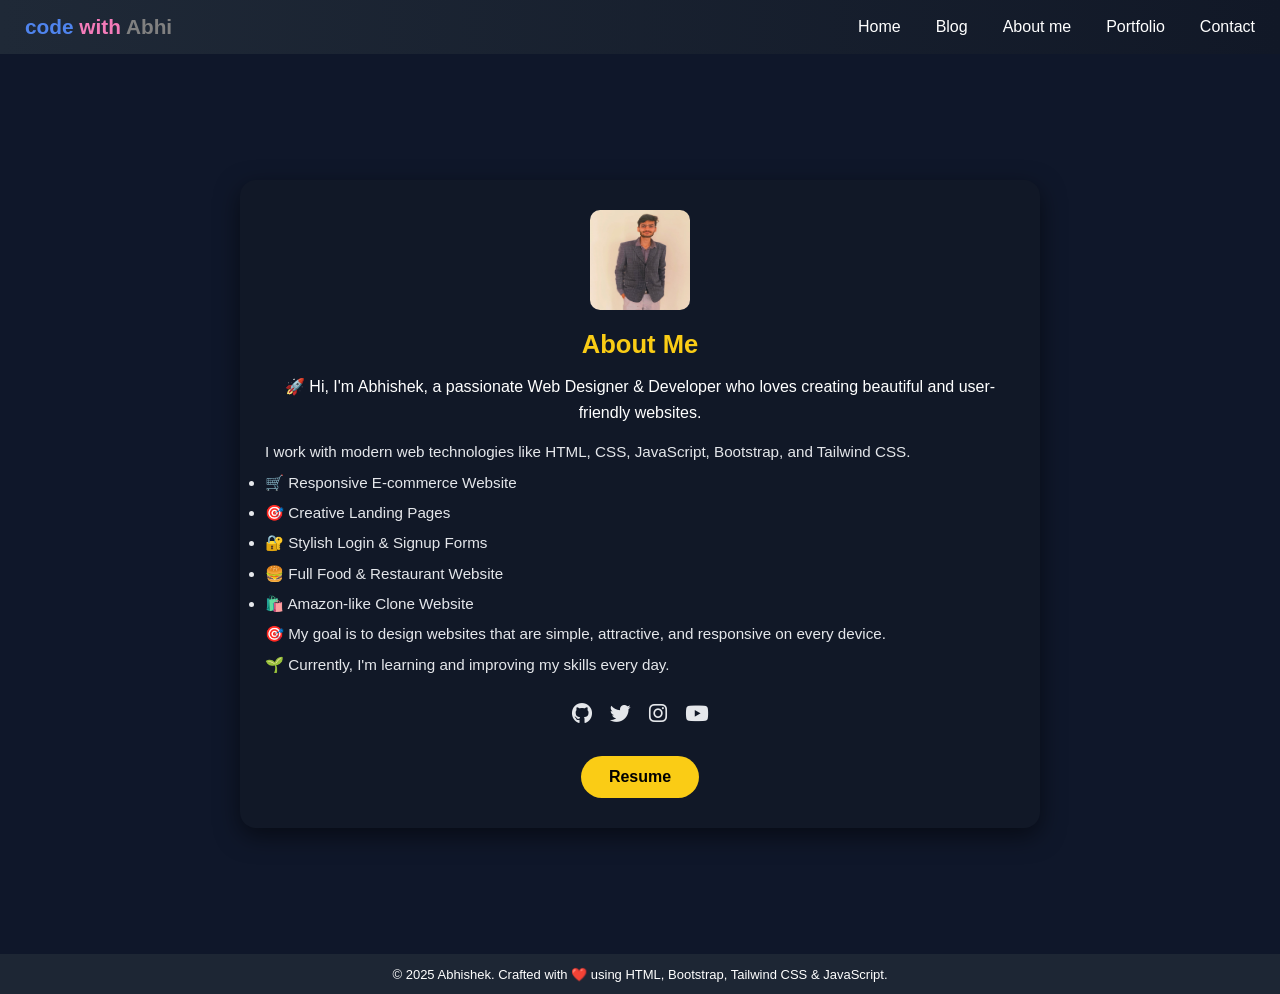
<file: index.html>
<!-- From Uiverse.io by Praashoo7 -->
<!DOCTYPE html>
<html lang="en">

<head>
    <meta charset="UTF-8">
    <meta name="viewport" content="width=device-width, initial-scale=1.0">
    <title>About me</title>
    <link rel="stylesheet" href="style.css">
    <link rel="stylesheet" href="https://cdnjs.cloudflare.com/ajax/libs/font-awesome/6.5.0/css/all.min.css">
</head>

<body>
    <!-- Loader -->
    <div id="loader" class="wrapper">
        <div class="circle"></div>
        <div class="circle"></div>
        <div class="circle"></div>
    </div>

    <!-- Navbar -->
    <div class="con">
        <nav>
            <h3 id="ad"> code <span id="a">with</span> <span id="ab">Abhi</span></h3>

            <ul class="nav-links" id="navLinks">
                <li><a href="#">Home</a></li>
                <li><a href="#">Blog</a></li>
                <li><a target="_blank" href="http://about-me-git-main-abhishek-s-projects-ab6e010b.vercel.app/">About me</a></li>
                <li><a href="#">Portfolio</a></li>
                <li><a href="contact.html">Contact</a></li>
            </ul>
        </nav>
    </div>

    <!-- About Section -->
    <div class="c-n-t">
        <div class="card">
            <img class="img" src="admin.jpg ">
            <span>About Me</span>
            <p class="info">🚀 Hi, I'm Abhishek, a passionate Web Designer & Developer who loves creating beautiful and user-friendly websites.</p>

            <p class="co-lr"> I work with modern web technologies like HTML, CSS, JavaScript, Bootstrap, and Tailwind CSS.</p>

            <ul>
                <li class="co-lr">🛒 Responsive E-commerce Website </li>
                <li class="co-lr">🎯 Creative Landing Pages</li>
                <li class="co-lr">🔐 Stylish Login & Signup Forms </li>
                <li class="co-lr">🍔 Full Food & Restaurant Website</li>
                <li class="co-lr">🛍️ Amazon-like Clone Website </li>
            </ul>

            <p class="co-lr">🎯 My goal is to design websites that are simple, attractive, and responsive on every device.</p>
            <p class="co-lr"> 🌱 Currently, I'm learning and improving my skills every day.</p>

            <div class="share">
                <a href="https://github.com/Abhishek3658" target="_blank"><i class="fa-brands fa-github"></i></a>
                <a href="#"><i class="fa-brands fa-twitter"></i></a>
                <a href="https://www.instagram.com/abhishek_dhiman_12/" target="_blank"><i class="fa-brands fa-instagram"></i></a>
                <a href="#"><i class="fa-brands fa-youtube"></i></a>
            </div>

             <a target="_blank"  id="un-line" href="https://abhishek-resume-beta.vercel.app/" download="Abhishek-CV.pdf"> <button> Resume</button></a>
        </div>
    </div>

    <!-- Footer -->
    <div class="fo-ot">
        © 2025 Abhishek. Crafted with ❤️ using HTML, Bootstrap, Tailwind CSS & JavaScript.
    </div>

    <!-- Loader Hide -->
    <script>
        window.addEventListener("load", function() {
            let loader = document.getElementById("loader");
            loader.style.opacity = "1";
            setTimeout(() => {
                loader.style.opacity = "0";
                loader.style.transition = "opacity 0.6s ease";
                setTimeout(() => {
                    loader.style.display = "none";
                }, 600);
            }, 1000);
        });

    </script>
</body>

</html>
</file>
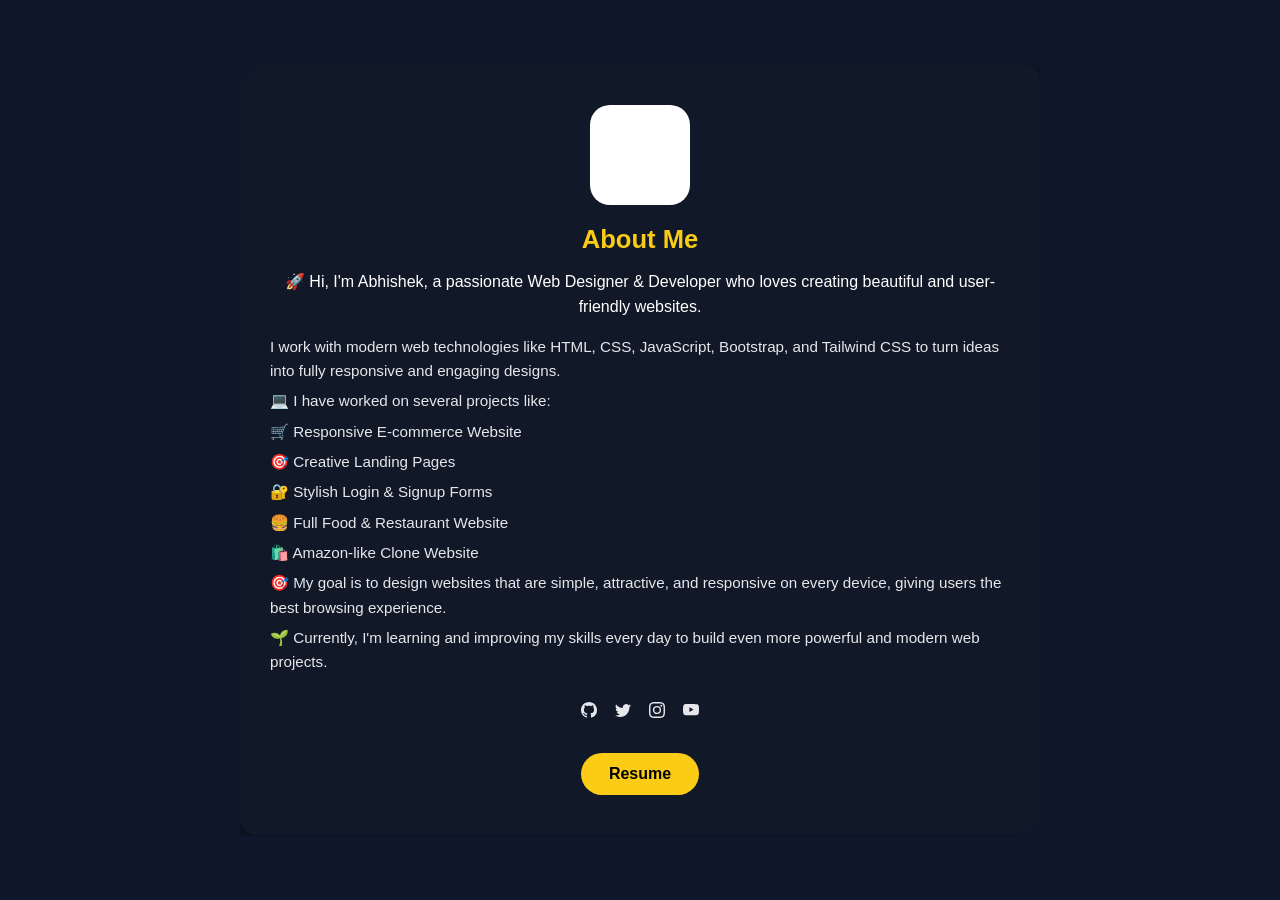
<file: about.html>
<!-- From Uiverse.io by Praashoo7 -->
<!DOCTYPE html>
<html lang="en">

<head>
    <meta charset="UTF-8">
    <meta name="viewport" content="width=device-width, initial-scale=1.0">
    <title>About me</title>
    <link rel="stylesheet" href="about.css">
</head>

<body>
    <div class="c-n-t">
        <div class="card">
            <div class="img"></div>
            <span>About Me</span>
            <p class="info">🚀 Hi, I'm Abhishek, a passionate Web Designer & Developer who loves creating beautiful and user-friendly websites.
                <p class="co-lr"> I work with modern web technologies like HTML, CSS, JavaScript, Bootstrap, and Tailwind CSS to turn ideas into fully responsive and engaging designs.</p>
                <ul class="co-lr" class="m-id-l"> 💻 I have worked on several projects like:</ul>
                <li class="co-lr" class="m-id-l">🛒 Responsive E-commerce Website </li>
                <li class="co-lr" class="m-id-l"> 🎯 Creative Landing Pages</li>
                <li class="co-lr" class="m-id-l"> 🔐 Stylish Login & Signup Forms </li>
                <li class="co-lr" class="m-id-l">🍔 Full Food & Restaurant Website</li>
                <li class="co-lr" class="m-id-l">🛍️ Amazon-like Clone Website </li>
                <p class="co-lr">🎯 My goal is to design websites that are simple, attractive, and responsive on every device, giving users the best browsing experience.</p>
                <p class="co-lr"> 🌱 Currently, I'm learning and improving my skills every day to build even more powerful and modern web projects.</p>
                <div class="share">
                    <a href=""><svg xmlns="http://www.w3.org/2000/svg" width="16" height="16" fill="currentColor" class="bi bi-github" viewBox="0 0 16 16">
    <path d="M8 0C3.58 0 0 3.58 0 8c0 3.54 2.29 6.53 5.47 7.59.4.07.55-.17.55-.38 0-.19-.01-.82-.01-1.49-2.01.37-2.53-.49-2.69-.94-.09-.23-.48-.94-.82-1.13-.28-.15-.68-.52-.01-.53.63-.01 1.08.58 1.23.82.72 1.21 1.87.87 2.33.66.07-.52.28-.87.51-1.07-1.78-.2-3.64-.89-3.64-3.95 0-.87.31-1.59.82-2.15-.08-.2-.36-1.02.08-2.12 0 0 .67-.21 2.2.82.64-.18 1.32-.27 2-.27.68 0 1.36.09 2 .27 1.53-1.04 2.2-.82 2.2-.82.44 1.1.16 1.92.08 2.12.51.56.82 1.27.82 2.15 0 3.07-1.87 3.75-3.65 3.95.29.25.54.73.54 1.48 0 1.07-.01 1.93-.01 2.2 0 .21.15.46.55.38A8.012 8.012 0 0 0 16 8c0-4.42-3.58-8-8-8z"></path>
    </svg></a>
                    <a href=""><svg xmlns="http://www.w3.org/2000/svg" width="16" height="16" fill="currentColor" class="bi bi-twitter" viewBox="0 0 16 16">
  <path d="M5.026 15c6.038 0 9.341-5.003 9.341-9.334 0-.14 0-.282-.006-.422A6.685 6.685 0 0 0 16 3.542a6.658 6.658 0 0 1-1.889.518 3.301 3.301 0 0 0 1.447-1.817 6.533 6.533 0 0 1-2.087.793A3.286 3.286 0 0 0 7.875 6.03a9.325 9.325 0 0 1-6.767-3.429 3.289 3.289 0 0 0 1.018 4.382A3.323 3.323 0 0 1 .64 6.575v.045a3.288 3.288 0 0 0 2.632 3.218 3.203 3.203 0 0 1-.865.115 3.23 3.23 0 0 1-.614-.057 3.283 3.283 0 0 0 3.067 2.277A6.588 6.588 0 0 1 .78 13.58a6.32 6.32 0 0 1-.78-.045A9.344 9.344 0 0 0 5.026 15z"></path>
  </svg></a>
                    <a href=""><svg xmlns="http://www.w3.org/2000/svg" width="16" height="16" fill="currentColor" class="bi bi-instagram" viewBox="0 0 16 16">
  <path d="M8 0C5.829 0 5.556.01 4.703.048 3.85.088 3.269.222 2.76.42a3.917 3.917 0 0 0-1.417.923A3.927 3.927 0 0 0 .42 2.76C.222 3.268.087 3.85.048 4.7.01 5.555 0 5.827 0 8.001c0 2.172.01 2.444.048 3.297.04.852.174 1.433.372 1.942.205.526.478.972.923 1.417.444.445.89.719 1.416.923.51.198 1.09.333 1.942.372C5.555 15.99 5.827 16 8 16s2.444-.01 3.298-.048c.851-.04 1.434-.174 1.943-.372a3.916 3.916 0 0 0 1.416-.923c.445-.445.718-.891.923-1.417.197-.509.332-1.09.372-1.942C15.99 10.445 16 10.173 16 8s-.01-2.445-.048-3.299c-.04-.851-.175-1.433-.372-1.941a3.926 3.926 0 0 0-.923-1.417A3.911 3.911 0 0 0 13.24.42c-.51-.198-1.092-.333-1.943-.372C10.443.01 10.172 0 7.998 0h.003zm-.717 1.442h.718c2.136 0 2.389.007 3.232.046.78.035 1.204.166 1.486.275.373.145.64.319.92.599.28.28.453.546.598.92.11.281.24.705.275 1.485.039.843.047 1.096.047 3.231s-.008 2.389-.047 3.232c-.035.78-.166 1.203-.275 1.485a2.47 2.47 0 0 1-.599.919c-.28.28-.546.453-.92.598-.28.11-.704.24-1.485.276-.843.038-1.096.047-3.232.047s-2.39-.009-3.233-.047c-.78-.036-1.203-.166-1.485-.276a2.478 2.478 0 0 1-.92-.598 2.48 2.48 0 0 1-.6-.92c-.109-.281-.24-.705-.275-1.485-.038-.843-.046-1.096-.046-3.233 0-2.136.008-2.388.046-3.231.036-.78.166-1.204.276-1.486.145-.373.319-.64.599-.92.28-.28.546-.453.92-.598.282-.11.705-.24 1.485-.276.738-.034 1.024-.044 2.515-.045v.002zm4.988 1.328a.96.96 0 1 0 0 1.92.96.96 0 0 0 0-1.92zm-4.27 1.122a4.109 4.109 0 1 0 0 8.217 4.109 4.109 0 0 0 0-8.217zm0 1.441a2.667 2.667 0 1 1 0 5.334 2.667 2.667 0 0 1 0-5.334z"></path>
  </svg></a>
                    <a href=""><svg xmlns="http://www.w3.org/2000/svg" width="16" height="16" fill="currentColor" class="bi bi-youtube" viewBox="0 0 16 16">
  <path d="M8.051 1.999h.089c.822.003 4.987.033 6.11.335a2.01 2.01 0 0 1 1.415 1.42c.101.38.172.883.22 1.402l.01.104.022.26.008.104c.065.914.073 1.77.074 1.957v.075c-.001.194-.01 1.108-.082 2.06l-.008.105-.009.104c-.05.572-.124 1.14-.235 1.558a2.007 2.007 0 0 1-1.415 1.42c-1.16.312-5.569.334-6.18.335h-.142c-.309 0-1.587-.006-2.927-.052l-.17-.006-.087-.004-.171-.007-.171-.007c-1.11-.049-2.167-.128-2.654-.26a2.007 2.007 0 0 1-1.415-1.419c-.111-.417-.185-.986-.235-1.558L.09 9.82l-.008-.104A31.4 31.4 0 0 1 0 7.68v-.123c.002-.215.01-.958.064-1.778l.007-.103.003-.052.008-.104.022-.26.01-.104c.048-.519.119-1.023.22-1.402a2.007 2.007 0 0 1 1.415-1.42c.487-.13 1.544-.21 2.654-.26l.17-.007.172-.006.086-.003.171-.007A99.788 99.788 0 0 1 7.858 2h.193zM6.4 5.209v4.818l4.157-2.408L6.4 5.209z"></path>
  </svg></a>
                </div>
                <button>Resume</button>
        </div>

</body>

</html>
</file>
<file: style.css>
* {
     font-family: "Segoe UI", Arial, sans-serif;
     margin: 0;
     padding: 0;
     box-sizing: border-box;
 }
 /* Loader */
 
 .wrapper {
     position: fixed;
     top: 0;
     left: 0;
     width: 100%;
     height: 100%;
     background: #fff;
     display: flex;
     justify-content: center;
     align-items: center;
     z-index: 9999;
     opacity: 1;
     transition: opacity 0.6s ease;
 }
 
 .circle {
     width: 20px;
     height: 20px;
     margin: 8px;
     border-radius: 50%;
     background: #4f46e5;
     animation: bounce 0.6s infinite alternate;
 }
 
 .circle:nth-child(2) {
     animation-delay: 0.2s;
 }
 
 .circle:nth-child(3) {
     animation-delay: 0.4s;
 }
 
 @keyframes bounce {
     from {
         transform: translateY(0px);
     }
     to {
         transform: translateY(-20px);
     }
 }
 /* Navbar */
 
 .con {
     background: linear-gradient(90deg, #1f2937, #111827);
 }
 
 nav {
     display: flex;
     justify-content: space-between;
     align-items: center;
     padding: 15px 25px;
     color: white;
     position: relative;
 }
 
 #ad {
     font-size: 1.3rem;
     font-weight: bold;
     color: #4f84ee;
 }
 
 #a {
     color: #f47bb9;
 }
 
 #ab {
     color: gray;
 }
 
 .nav-links {
     display: flex;
     gap: 35px;
     transition: right 0.4s ease-in-out;
 }

 .nav-links li {
     list-style-type: none;
 }
 
 .nav-links a {
     text-decoration: none;
     color: white;
     font-size: 1rem;
     transition: 0.3s;
 }
 
 .nav-links a:hover {
     color: #facc15;
 }

 /* Main Card */
 
 .c-n-t {
     background: #0f172a;
     color: #fff;
     display: flex;
     justify-content: center;
     align-items: center;
     min-height: 100vh;
     padding: 20px;
 }
 
 .card {
     width: 100%;
     max-width: 800px;
     background: #111827;
     transition: 0.4s ease-in-out;
     border-radius: 16px;
     padding: 30px 25px;
     box-shadow: 0 8px 25px rgba(0, 0, 0, 0.5);
 }
 
  .card .img {
         width: 100px;
         height: 100px;
         margin: 0 auto 20px auto;
         display: flex;
         border-radius: 10%;
         justify-self: center;
     }
 .card span {
     font-weight: 700;
     font-size: 1.6rem;
     color: #facc15;
     display: block;
     text-align: center;
     margin-bottom: 15px;
 }
 
 .card .info {
     font-size: 1rem;
     text-align: center;
     line-height: 1.6;
     margin-bottom: 15px;
 }
 
 .co-lr {
     color: #e5e7eb;
     font-size: 0.95rem;
     line-height: 1.6;
     margin: 6px 0;
 }
 
 .m-id-l {
     margin-top: 20px;
     font-weight: 600;
     font-size: 1.1rem;
     color: #fbbf24;
 }
 
 .card .share {
     margin-top: 25px;
     display: flex;
     justify-content: center;
     gap: 18px;
     flex-wrap: wrap;
 }
 
 .card a {
     color: #e5e7eb;
     font-size: 1.3rem;
     transition: 0.3s ease-in-out;
 }
 
 .card a:hover {
     color: #ef4444;
     transform: scale(1.2);
 }
 
 .card button {
     padding: 12px 28px;
     display: block;
     margin: 30px auto 0 auto;
     border-radius: 30px;
     border: none;
     font-size: 1rem;
     font-weight: 600;
     background: #facc15;
     color: #000;
     transition: 0.3s ease-in-out;
 }
  #un-line {
         text-decoration: none;
     }
 .card button:hover {
     background: #ef4444;
     color: #fff;
     cursor: pointer;
     transform: translateY(-2px);
 }
 /* Footer */
 
 .fo-ot {
     background-color: #1D2634;
     height: 40px;
     color: white;
     font-size: small;
     display: flex;
     justify-content: center;
     align-items: center;
     padding: 5px 10px;
     text-align: center;
 }
 /* Responsive Card */
 
 @media (max-width: 800px) {
     .card {
         padding: 20px 15px;
     }
     .card span {
         font-size: 1.3rem;
     }
     .card .info,
     .co-lr {
         font-size: 0.9rem;
     }
     .card button {
         font-size: 0.9rem;
         padding: 10px 22px;
     }
      .con{
           display:none !important;
 }
</file>
<file: about.css>
* {
    font-family: "Segoe UI", Arial, sans-serif;
    margin: 0;
    padding: 0;
    box-sizing: border-box;
}

.con {
    background-position: center;
    background-size: cover;
    background: linear-gradient(90deg, #1f2937, #111827);
}

nav {
    display: flex;
    justify-content: space-between;
    padding: 20px;
    color: white;
}

.in-bl {
    display: inline-block;
    padding: 5px 40px 0px 40px;
}

li a {
    text-decoration: none;
    color: white;
}

li {
    list-style-type: none;
}

#adjust {
    padding-right: 40px;
    padding-top: 7px;
}

#ad {
    padding-left: 40px;
    color: #4f84ee;
}

#a {
    color: #f47bb9;
}

#ab {
    color: gray;
}

#home {
    color: rgba(76, 140, 242, 255);
}

.c-n-t {
    background: #0f172a;
    color: #fff;
    display: flex;
    justify-content: center;
    align-items: center;
    min-height: 100vh;
    padding: 20px;
}

.card {
    max-width: 800px;
    background: #111827;
    transition: 0.4s ease-in-out;
    clip-path: polygon(20px 0%, 100% 0, 100% calc(100% - 20px), calc(100% - 20px) 100%, 0 100%, 0% 20px);
    border-radius: 16px;
    padding: 40px 30px;
    box-shadow: 0 8px 25px rgba(0, 0, 0, 0.5);
}

.card .img {
    width: 100px;
    height: 100px;
    background: #fff;
    border-radius: 20px;
    margin: 0 auto 20px auto;
}

.card span {
    font-weight: 700;
    font-size: 1.6rem;
    color: #facc15;
    display: block;
    text-align: center;
    margin-bottom: 15px;
}

.card .info {
    font-size: 1rem;
    font-weight: 400;
    text-align: center;
    line-height: 1.6;
    margin-bottom: 15px;
}

.co-lr {
    color: #e5e7eb;
    font-size: 0.95rem;
    line-height: 1.6;
    margin: 6px 0;
}

.m-id-l {
    margin-top: 20px;
    font-weight: 600;
    font-size: 1.1rem;
    color: #fbbf24;
}

.card .share {
    margin-top: 25px;
    display: flex;
    justify-content: center;
    gap: 18px;
}

.card a {
    color: #e5e7eb;
    font-size: 1.3rem;
    transition: 0.3s ease-in-out;
}

.card a:hover {
    color: #ef4444;
    transform: scale(1.2);
}

.card button {
    padding: 12px 28px;
    display: block;
    margin: 30px auto 0 auto;
    border-radius: 30px;
    border: none;
    font-size: 1rem;
    font-weight: 600;
    background: #facc15;
    color: #000;
    transition: 0.3s ease-in-out;
}

.card button:hover {
    background: #ef4444;
    color: #fff;
    cursor: pointer;
    transform: translateY(-2px);
}


/* Responsive Design */

@media (max-width: 500px) {
    .card {
        padding: 25px 20px;
    }
    .card span {
        font-size: 1.3rem;
    }
    .card .info,
    .co-lr {
        font-size: 0.9rem;
    }
    .card button {
        font-size: 0.9rem;
        padding: 10px 22px;
    }
}
</file>
